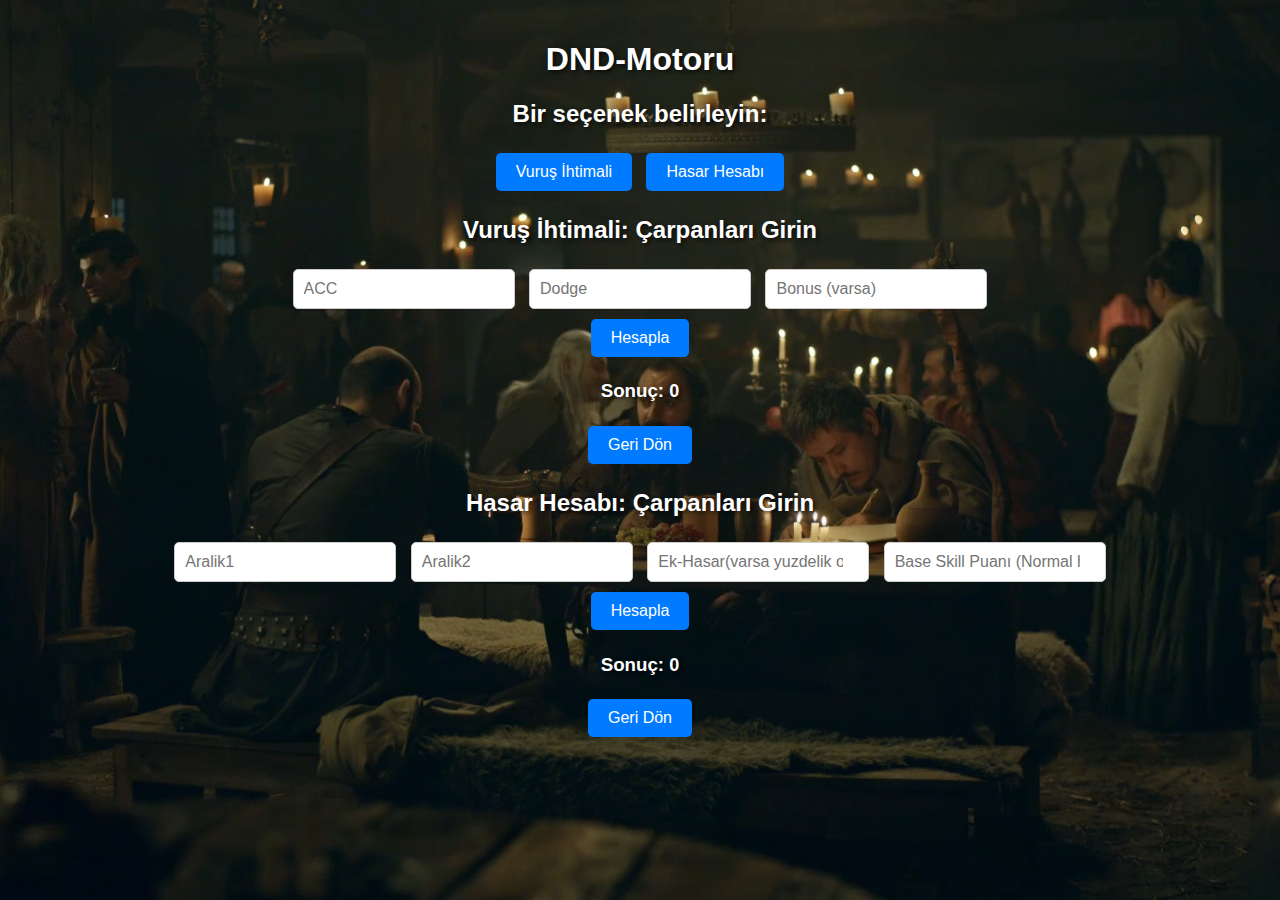
<file: index.html>
<!DOCTYPE html>
<html lang="en">
<head>
    <meta charset="UTF-8">
    <meta name="viewport" content="width=device-width, initial-scale=1.0">
    <title>DND-Motoru</title>
    <link rel="stylesheet" href="style.css">
    <!-- <style>
        body { 
        font-family: Arial, sans-serif; 
        text-align: center; 
        padding: 20px;
        }

        #options, #calculationA, #calculationB { margin-top: 20px; }
        #calculationA, #calculationB { display: none; }
        input, button { margin: 5px; padding: 10px; }
        .hidden { display: none; }
    </style> -->
</head>
<body>
    <h1>DND-Motoru</h1>

    <!-- Seçim Alanı -->
    <div id="options">
        <h2>Bir seçenek belirleyin:</h2>
        <button onclick="showCalculation('A')">Vuruş İhtimali</button>
        <button onclick="showCalculation('B')">Hasar Hesabı</button>
    </div>

    <!-- A Seçeneği için Form -->
    <div id="calculationA">
        <h2>Vuruş İhtimali: Çarpanları Girin</h2>
        <input type="number" id="aNum1" placeholder="ACC">
        <input type="number" id="aNum2" placeholder="Dodge">
        <input type="number" id="aNum3" placeholder="Bonus (varsa)">        <br>
        <button onclick="calculateA()">Hesapla</button>
        <h3>Sonuç: <span id="resultA" class="output">0</span></h3>
      <!-- <h3>Oran: <span id="resultC" class="output">0</span></h3> -->
        <button onclick="reset()">Geri Dön</button>
    </div>

    <!-- B Seçeneği için Form -->
    <div id="calculationB">
        <h2>Hasar Hesabı: Çarpanları Girin</h2>
        <input type="number" id="bNum1" placeholder="Aralik1">
        <input type="number" id="bNum2" placeholder="Aralik2">
        <input type="number" id="bNum3" placeholder="Ek-Hasar(varsa yuzdelik olarak girin)">
        <input type="number" id="bNum4" placeholder="Base Skill Puanı (Normal halini girin)">        <br>
        <button onclick="calculateB()">Hesapla</button>
        <h3>Sonuç: <span id="resultB" class="output">0</span></h3>
        <button onclick="reset()">Geri Dön</button>
    </div>

    <script>
        // İlgili hesaplama formunu gösterir
        function showCalculation(option) {
            document.getElementById('options').style.display = 'none';
            if (option === 'A') {
                document.getElementById('calculationA').style.display = 'block';
            } else if (option === 'B') {
                document.getElementById('calculationB').style.display = 'block';
            }
        }

        // A Seçeneği hesaplaması
        function calculateA() {
            const num1 = parseFloat(document.getElementById('aNum1').value);
            const num2 = parseFloat(document.getElementById('aNum2').value);
            const num3 = parseFloat(document.getElementById('aNum3').value);
            const num4 = ((num1 - num2) + num3); // Yuzdelik Hesaplama - Ornegin sonuc 65 ise 0,65 olarak hesaplar. 100 olursa 1 olur ve vurus kesinlesir.
            const minOran = 5; // %5
            const maxOran = 95; // %95
            const num5 = Math.max(minOran, Math.min(maxOran, num4)) / 100; // Oranı sınırlıyoruz. %5 ile %95 arasında olacak. Kesin vuruş veya kesin kaçırma olmayacak.

            const rastgelesayi = Math.random(); // Rastgele sayi cekme - bunu yuzdelikle karsilastirarak vurus yapilip yapilmayacagini belirleyecegiz.
             
            // document.getElementById("resultC").textContent = num5;
            if (rastgelesayi < num5) {
                
                document.getElementById("resultA").innerText = "Vurus Basarili";
                } else {
                document.getElementById("resultA").innerText = "Vurus Basarisiz";
                }
            //document.getElementById('resultA').textContent = result;
        }

        // B Seçeneği hesaplaması
        function calculateB() {
            const num1 = parseFloat(document.getElementById('bNum1').value); //aralik1 buyuk olan
            const num2 = parseFloat(document.getElementById('bNum2').value); //aralik2 kucuk olan
            const num3 = parseFloat(document.getElementById('bNum3').value); //ek hasar yuzdelik olarak girilecek
            const num4 = parseFloat(document.getElementById('bNum4').value); //base skill puanı tam haliyle girilecek

            const num5 = Math.floor(Math.random() * ((num1 - num2) + 1)) + num2; // Vurus araligindan rastgele sayi ceker. Ornegin 10-15 ise 10-15 arasindan bir sayi ceker.
            const num6 = 1+ (num3/100); // Yuzdelik hasar hesabi
            const num7 = 1+ ((num4 - 10)/100); // Base skill puanından 10 eksilt ve yuzdelik olarak ekle. Ornegin 15 ise 5% ekstra hasar verir.
            const result = num5*num6*num7; // Hesaplama
            document.getElementById('resultB').textContent = result;
        }

        // Ana menüye dönüş
        function reset() {
            document.getElementById('options').style.display = 'block';
            document.getElementById('calculationA').style.display = 'none';
            document.getElementById('calculationB').style.display = 'none';
            document.getElementById('resultA').textContent = '0';
            document.getElementById('resultB').textContent = '0';
        }
    </script>
</body>
</html>
</file>
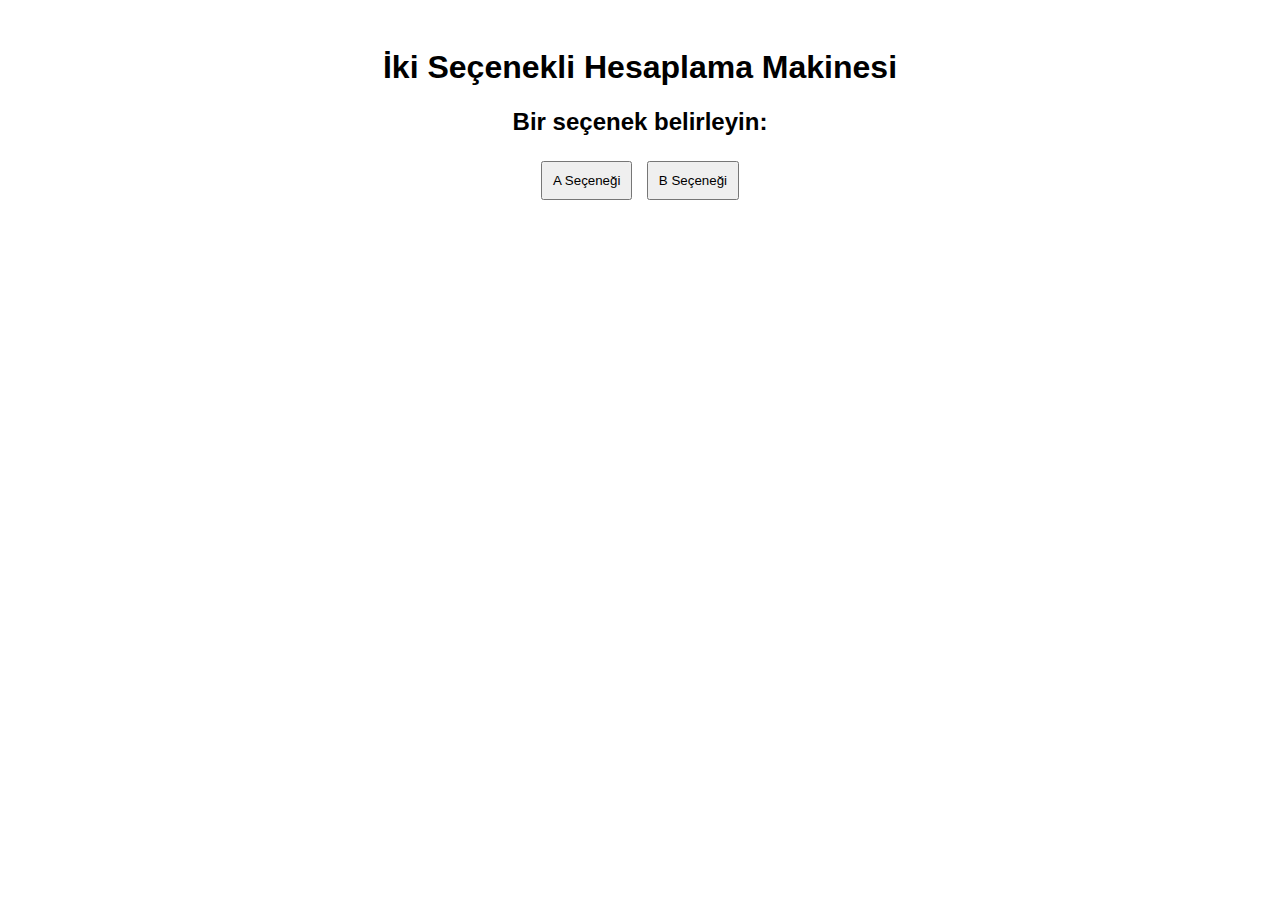
<file: indesx.html>
<!DOCTYPE html>
<html lang="en">
<head>
    <meta charset="UTF-8">
    <meta name="viewport" content="width=device-width, initial-scale=1.0">
    <title>İki Seçenekli Hesaplama Makinesi</title>
    <style>
        body { font-family: Arial, sans-serif; text-align: center; padding: 20px; }
        #options, #calculationA, #calculationB { margin-top: 20px; }
        #calculationA, #calculationB { display: none; }
        input, button { margin: 5px; padding: 10px; }
        .hidden { display: none; }
    </style>
</head>
<body>
    <h1>İki Seçenekli Hesaplama Makinesi</h1>

    <!-- Seçim Alanı -->
    <div id="options">
        <h2>Bir seçenek belirleyin:</h2>
        <button onclick="showCalculation('A')">A Seçeneği</button>
        <button onclick="showCalculation('B')">B Seçeneği</button>
    </div>

    <!-- A Seçeneği için Form -->
    <div id="calculationA">
        <h2>A Seçeneği: Sayıların Toplamı</h2>
        <input type="number" id="aNum1" placeholder="Sayı 1">
        <input type="number" id="aNum2" placeholder="Sayı 2"><br>
        <button onclick="calculateA()">Hesapla</button>
        <h3>Sonuç: <span id="resultA">0</span></h3>
        <button onclick="reset()">Geri Dön</button>
    </div>

    <!-- B Seçeneği için Form -->
    <div id="calculationB">
        <h2>B Seçeneği: Sayının Karesi</h2>
        <input type="number" id="bNum" placeholder="Bir sayı girin"><br>
        <button onclick="calculateB()">Hesapla</button>
        <h3>Sonuç: <span id="resultB">0</span></h3>
        <button onclick="reset()">Geri Dön</button>
    </div>

    <script>
        // İlgili hesaplama formunu gösterir
        function showCalculation(option) {
            document.getElementById('options').style.display = 'none';
            if (option === 'A') {
                document.getElementById('calculationA').style.display = 'block';
            } else if (option === 'B') {
                document.getElementById('calculationB').style.display = 'block';
            }
        }

        // A Seçeneği hesaplaması
        function calculateA() {
            const num1 = parseFloat(document.getElementById('aNum1').value);
            const num2 = parseFloat(document.getElementById('aNum2').value);
            const result = num1 + num2; // Toplama işlemi
            document.getElementById('resultA').textContent = result;
        }

        // B Seçeneği hesaplaması
        function calculateB() {
            const num = parseFloat(document.getElementById('bNum').value);
            const result = num * num; // Karesini alma işlemi
            document.getElementById('resultB').textContent = result;
        }

        // Ana menüye dönüş
        function reset() {
            document.getElementById('options').style.display = 'block';
            document.getElementById('calculationA').style.display = 'none';
            document.getElementById('calculationB').style.display = 'none';
            document.getElementById('resultA').textContent = '0';
            document.getElementById('resultB').textContent = '0';
        }
    </script>
</body>
</html>
</file>
<file: style.css>
body {
    font-family: Arial, sans-serif;
    text-align: center;
    margin: 0;
    padding: 20px;
    background-image: url('images/background.jpg'); /* Arka plan resmi */
    background-size: cover; /* Resim tüm alanı kaplar */
    background-position: center; /* Ortalanmış */
    background-repeat: no-repeat; /* Tekrar etmez */
    background-attachment: fixed; /* Sayfa kaydırıldığında arka plan sabit kalır */
    
}

.output {
    color: white; /* Yazı rengi beyaz */
    font-weight: bold; /* Daha belirgin olsun diye kalın yazı */
    font-size: 18px; /* Yazı boyutunu biraz büyüt */
}

button {
    margin: 5px;
    padding: 10px 20px;
    font-size: 16px;
    background-color: #007bff; /* Mavi buton */
    color: white;
    border: none;
    border-radius: 5px;
    cursor: pointer;
    transition: background-color 0.3s ease;
}

/* Buton Hover Efekti */
button:hover {
    background-color: #0056b3; /* Hover'da daha koyu mavi */
}

/*image {
    margin: 5px;
    padding: 10px;
    font-size: 16px; 
    background-image: url('images/background.jpg');
    background-size: cover;
    background-position: center;
    background-repeat: no-repeat;
    background-attachment: scroll;
    height: 100%; 
    padding: 0; 
    margin: 0;
}
*/
input {
    margin: 5px;
    padding: 10px;
    font-size: 16px;
    border: 1px solid #ccc;
    border-radius: 5px;
    width: 200px;
}

.hidden {
    display: none;
}

h1, h2, h3 {
    color: #fff; /* Başlık yazı rengi beyaz */
    text-shadow: 2px 2px 4px rgba(0, 0, 0, 0.7); /* Hafif gölge efekti */
}
</file>
